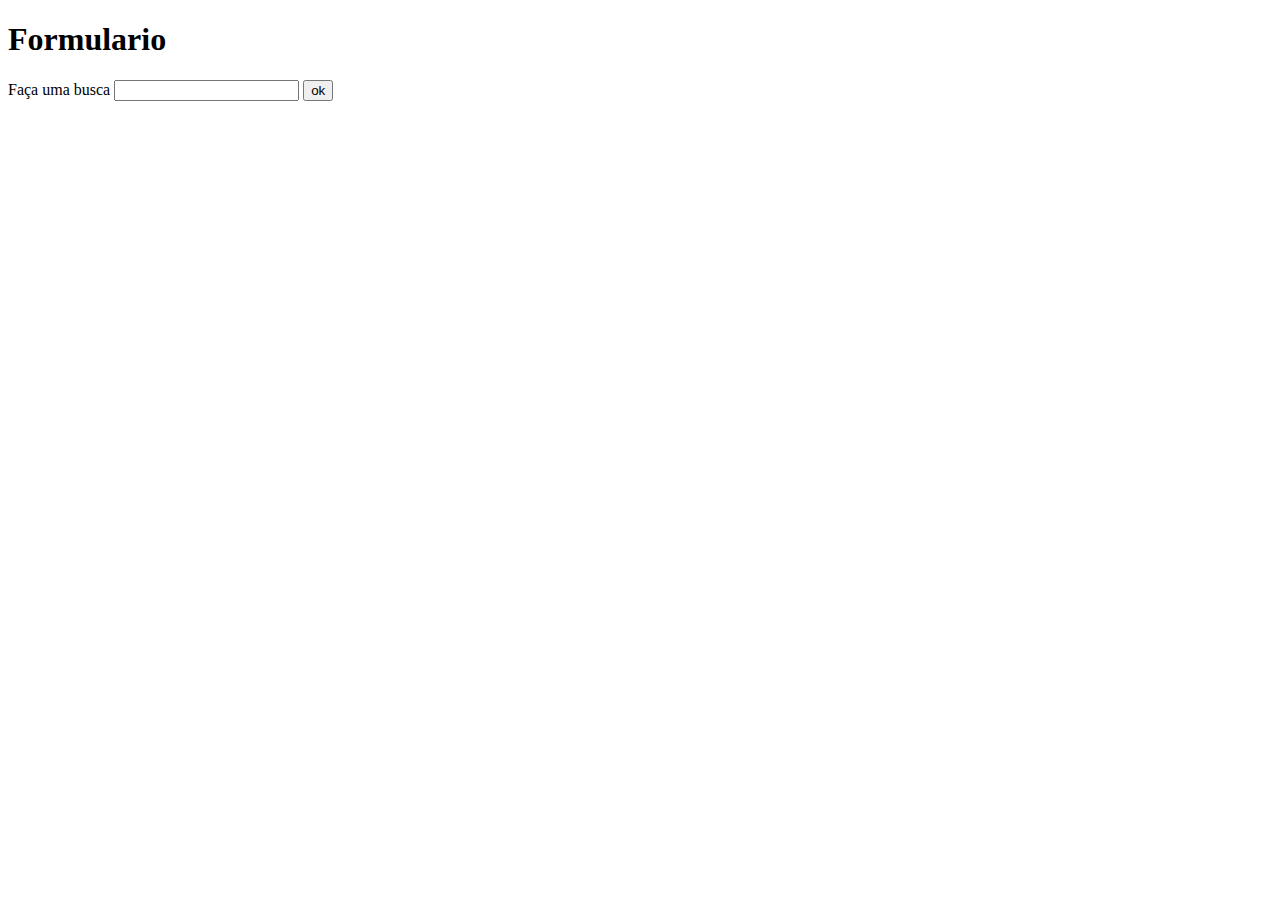
<file: index.html>
<!DOCTYPE html>
<html lang="en">
<head>
    <meta charset="UTF-8">
    <meta name="viewport" content="width=device-width, initial-scale=1.0">
    <title>Formulario</title>
</head>
<body>
    <h1>Formulario</h1>
    <form action="https://www.google.com.br/search" method="get">
        <label for="busca">Faça uma busca</label>
        <input type="text" name="q" id="busca">
        <input type="submit" name=""  value="ok">
    </form>

</body>
</html>
</file>
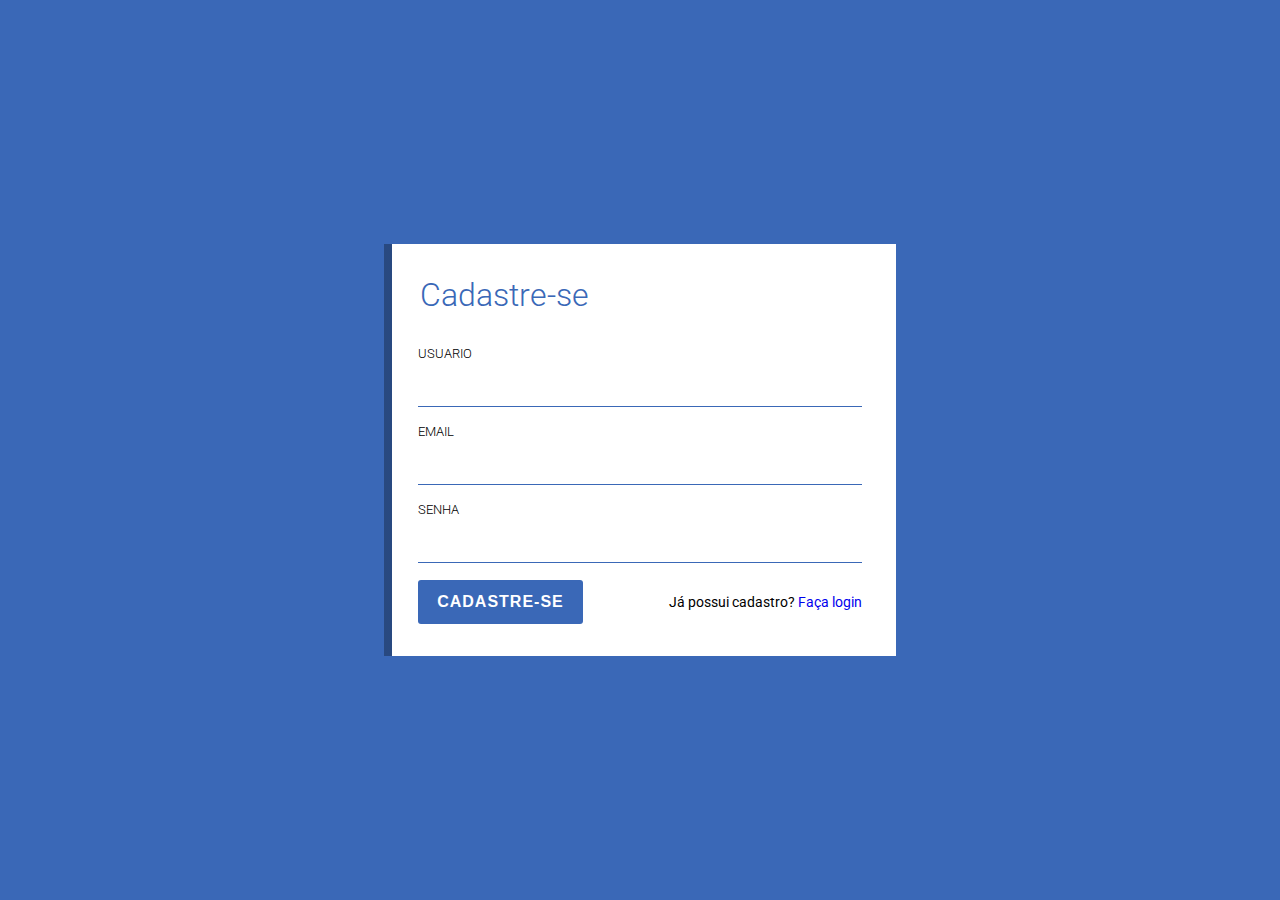
<file: cadastro.html>
<!DOCTYPE html>
<html lang="en">
<head>
    <meta charset="UTF-8">
    <meta name="viewport" content="width=device-width, initial-scale=1.0">
    <link rel="stylesheet" href="login2.css">
    <link rel="preconnect" href="https://fonts.googleapis.com">
    <link rel="preconnect" href="https://fonts.gstatic.com" crossorigin>
    <link href="https://fonts.googleapis.com/css2?family=Inter:wght@600&family=Roboto:wght@300;400&display=swap" rel="stylesheet">
    <title>Login</title>
</head>
<body>
    <form action="#" method="get" autocomplete="off" class="form">
        <fieldset class="form__fildset">
            <legend class="form__title">Cadastre-se</legend>
            <label for="user"class="form__label" >Usuario</label>
            <input type="email" id="user" name="user" class="form__input" required>

            <label for="email"class="form__label" >Email</label>
            <input type="email" id="email" name="email" class="form__input" required>

            <label for="password"class="form__label" >Senha</label>
            <input type="password" id="password" name="password" class="form__input" required>
            
            <div class="form__action">
                <input type="submit" value="Cadastre-se" class="btn btn-primary">
                <p class="form__action_assid">Já possui cadastro? <a href="login2.html">Faça login</a> </p>
                
            </div>
        </fieldset>
    </form>
    
</body>
</html>
</file>
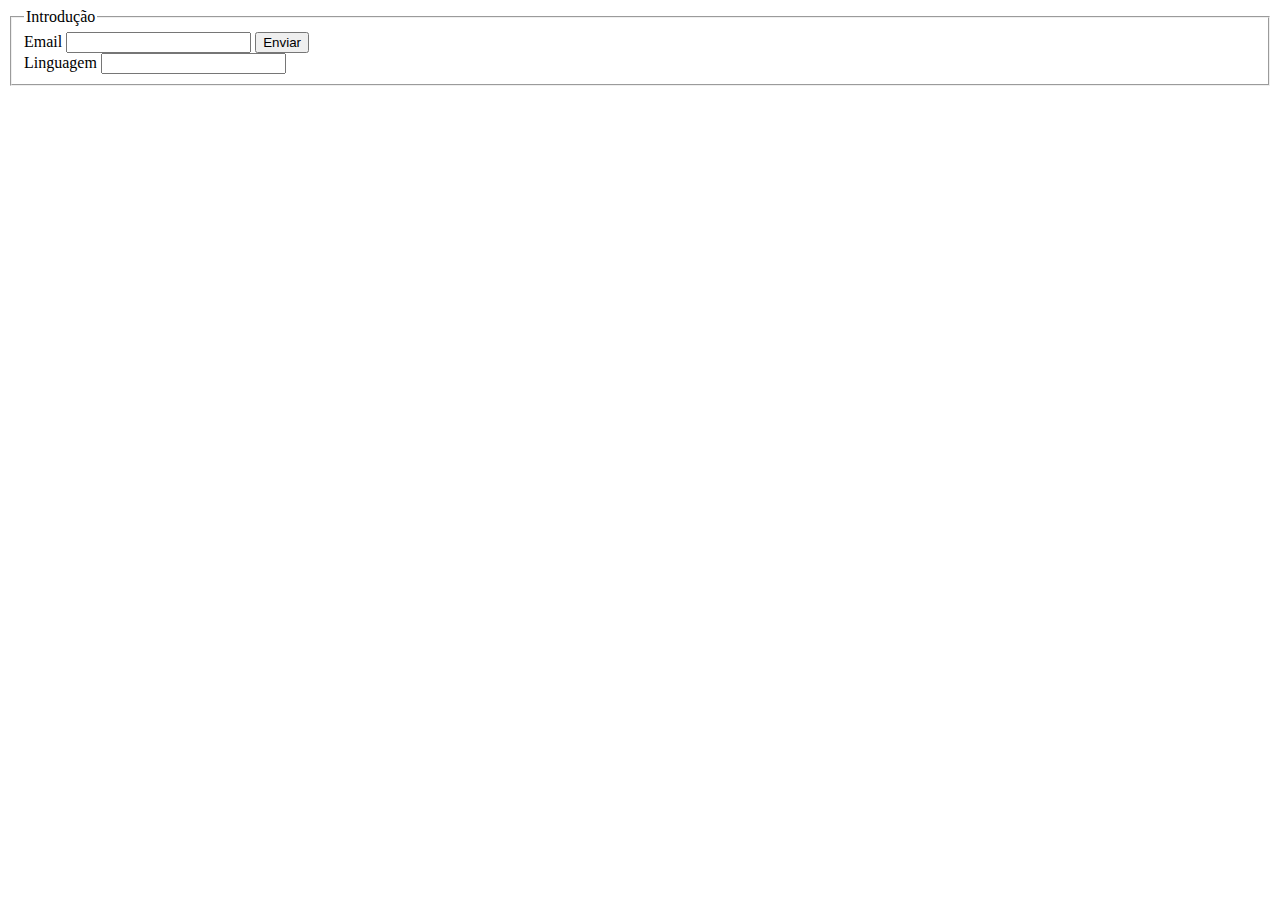
<file: form.html>
<!DOCTYPE html>
<html lang="en">
<head>
    <meta charset="UTF-8">
    <meta name="viewport" content="width=device-width, initial-scale=1.0">
    <title>Formulario</title>
</head>
<body>
    <form action="">
        <fieldset>
            <legend>Introdução</legend>
            <label for="email">Email</label>
            <input type="email" name="email" required>
            <input type="submit" value="Enviar">
            <br>
            <label for="linguagem">Linguagem</label>
            <input type="text" list="linguagem">
            <datalist id="linguagem">
                <optgroup label="Front-end">
                    <option value="HTML">
                    <option value="CSS">
                    <option value="JS">
                </optgroup>
               <optgroup label="Back-end">
                    <option value="JAVA">
                    <option value="Payton">
                    <option value="PHP">
               </optgroup>  
            </datalist>
        </fieldset>
    </form>
    
</body>
</html>
</file>
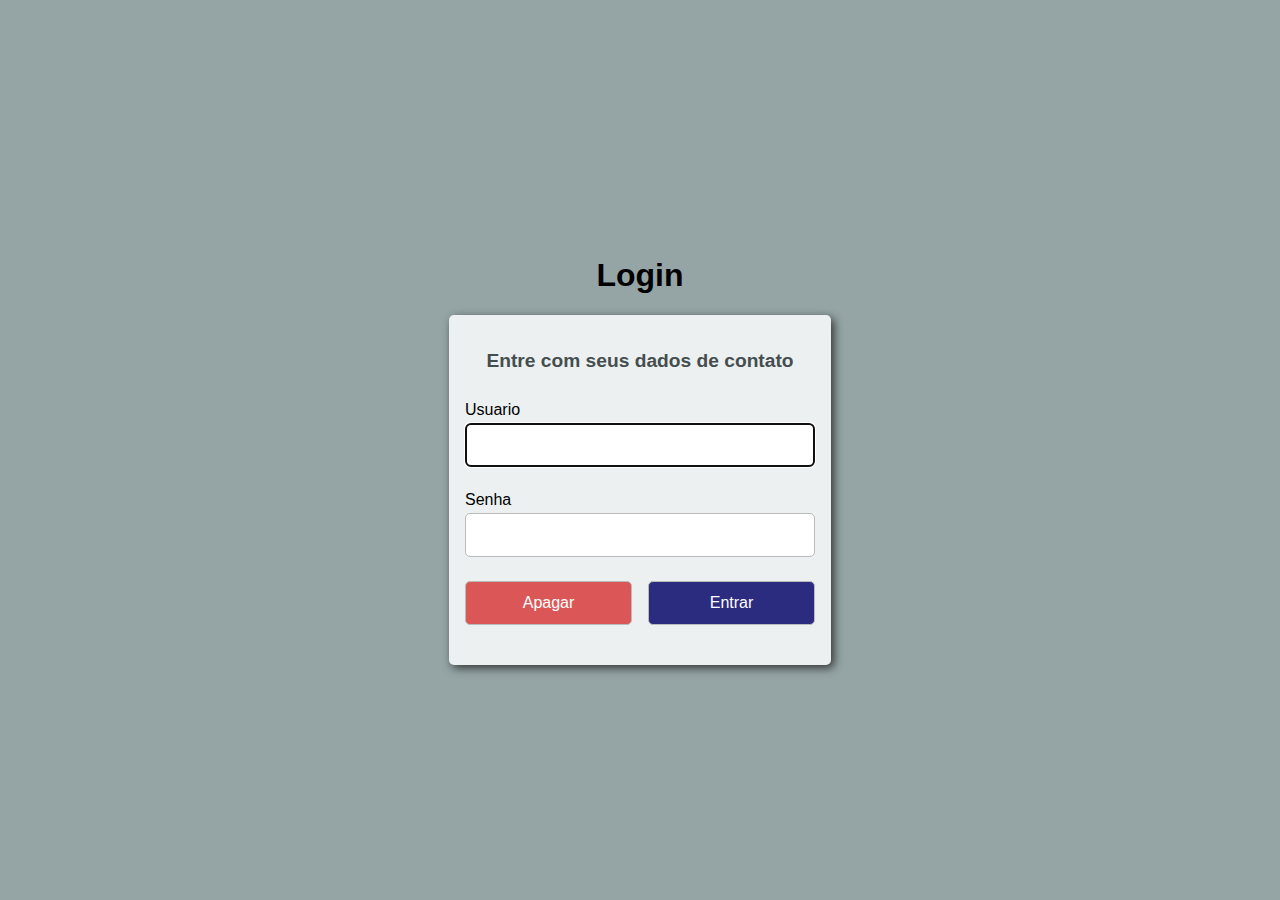
<file: login.html>
<!DOCTYPE html>
<html lang="en">
<head>
    <meta charset="UTF-8">
    <meta name="viewport" content="width=device-width, initial-scale=1.0">
    <link rel="stylesheet" href="style.css">
    <title>Login</title>
</head>
<body>
    <h1>Login</h1>
    <form action="#"method="post">
        <fieldset>
            <legend>Entre com seus dados de contato</legend>
            <label for="nome">Usuario</label>
            <input type="text" name="" id="nome" required autofocus>
            <label for="senha">Senha</label>
            <input type="password" name="" id="senha" required>
            <div class="actions">
                <input type="reset" value="Apagar" class="btn apagar">
                <input type="submit" value="Entrar" class="btn">
            </div>
            
            
        </fieldset>

    </form>
    
</body>
</html>
</file>
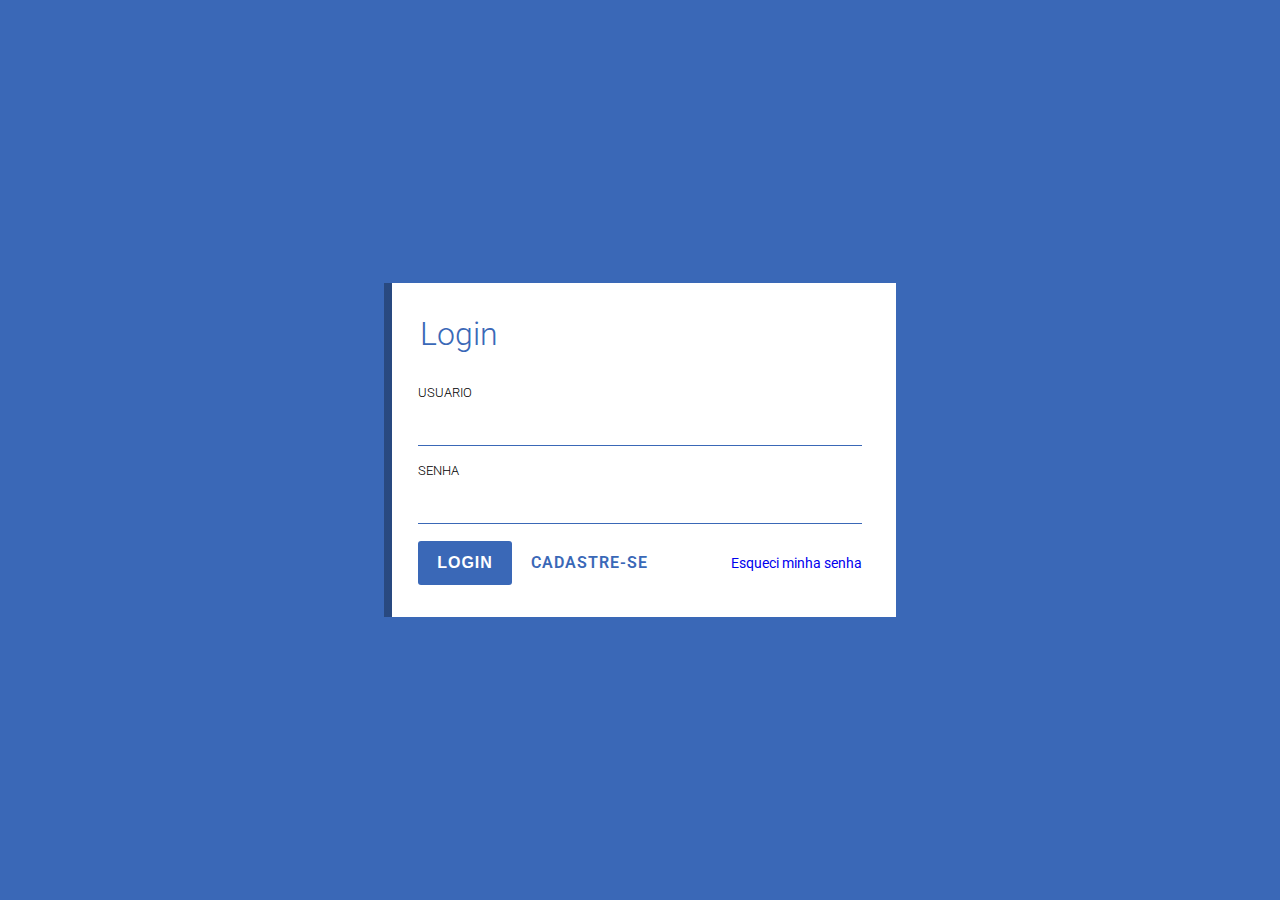
<file: login2.html>
<!DOCTYPE html>
<html lang="en">
<head>
    <meta charset="UTF-8">
    <meta name="viewport" content="width=device-width, initial-scale=1.0">
    <link rel="stylesheet" href="login2.css">
    <link rel="preconnect" href="https://fonts.googleapis.com">
    <link rel="preconnect" href="https://fonts.gstatic.com" crossorigin>
    <link href="https://fonts.googleapis.com/css2?family=Inter:wght@600&family=Roboto:wght@300;400&display=swap" rel="stylesheet">
    <title>Login</title>
</head>
<body>
    <form action="#" method="get" autocomplete="off" class="form">
        <fieldset class="form__fildset">
            <legend class="form__title">Login</legend>
            <label for="user"class="form__label" >Usuario</label>
            <input type="text" id="user" name="user" class="form__input" required>

            <label for="password"class="form__label" >Senha</label>
            <input type="password" id="password" name="password" class="form__input" required>
            
            <div class="form__action">
                <input type="submit" value="Login" class="btn btn-primary">
                <a href="cadastro.html" class="btn btn-secondary">Cadastre-se</a>
                <a href="#" class="form__action_assid">Esqueci minha senha</a>
            </div>
        </fieldset>
    </form>
    
</body>
</html>
</file>
<file: login2.css>
:root{
    --login-primary-color:#3a68b7;
}
body{
    margin: 0;
    display: flex;
    justify-content: center;
    align-items: center;
    min-height: 100vh;
    background-color: var(--login-primary-color);
    font-family: 'Roboto', sans-serif;
}
.form{
    width: 80%;
    max-width: 32rem;
    /* background-color: aliceblue; */
    background-image: linear-gradient(to right, rgba(0,0,0,.3).5rem, white .5rem);
}
.form__fildset{
    border: none;
    display: flex;
    flex-direction: column;
    gap: .25em;
    padding: 2rem;
}
.form__title{
    font-weight: 300;
    font-size: 2rem;
    color: var(--login-primary-color);
    padding-top: 2rem;
}
.form__label{
    font-size: .8rem;
    text-transform: uppercase;
    font-weight: 300;
}
.form__input{
    padding: .5em 0;
    font-size: 1.2rem;
    border-radius: 0;
    border: none;
    border-bottom: 1px solid var(--login-primary-color);
    margin-bottom: .8rem;
    outline: none;
    transition: padding-left .08s;
}
.form__input:focus{
    outline: 2px solid var(--login-primary-color);
    padding-left: 3rem;
}
.btn{
    text-transform: uppercase;
    font-size: 1rem;
    border-radius: 3px;
    border: none;
    outline: none;
    padding: .8rem 1.2rem;
    text-decoration: none;
    font-weight: 600;
    letter-spacing: 1px;
}
.btn-primary{
    background-color: var(--login-primary-color);
    color: white;
}
.btn-secondary{
    color:var(--login-primary-color) ;
}
.form__action{
    display: flex;
    align-items: center;
    flex-wrap: wrap;
}
.form__action_assid{
    font-size: .85rem;
    flex-grow: 1;
    text-align: right;
    text-decoration: none;
}
.form__action_assid a{
    text-decoration: none;
}
</file>
<file: style.css>
html{
    background-color: #95a5a6;
    font-family: Arial, Helvetica, sans-serif;
}
body{
    display: flex;
    flex-direction: column;
    justify-content: center;
    align-items: center;
    min-height: 100vh;
    margin: 0;
}
form{
    width: 350px;
    background-color: #ecf0f1;
    border-radius: 5px;
    box-shadow: 3px 3px 10px #333;
    padding: 1em;
}
fieldset{
    border: none;
    padding: 0;
    margin: 0;
}
label{
    margin-bottom: .25em;
}
input, label{
    display: block;
    width: 100%;
    box-sizing: border-box;
}
input{
    padding: .75em;
    border-radius: 5px;
    margin-bottom: 1.5em;
    border: 1px solid #bbb;
    font-size: 1em;
}

legend{
    padding: 1em;
    text-align: center;
    font-weight: bold;
    color: #454e4f;
    font-size: 1.2em;
    margin-bottom: .5em;
}
.btn{
    background-color: rgba(43 43 128);
    color: white;
    cursor: pointer;
}

.actions{
    display: flex;
    gap: 1em;
}
.apagar{
    background-color: rgb(219, 87, 87);
}
</file>
